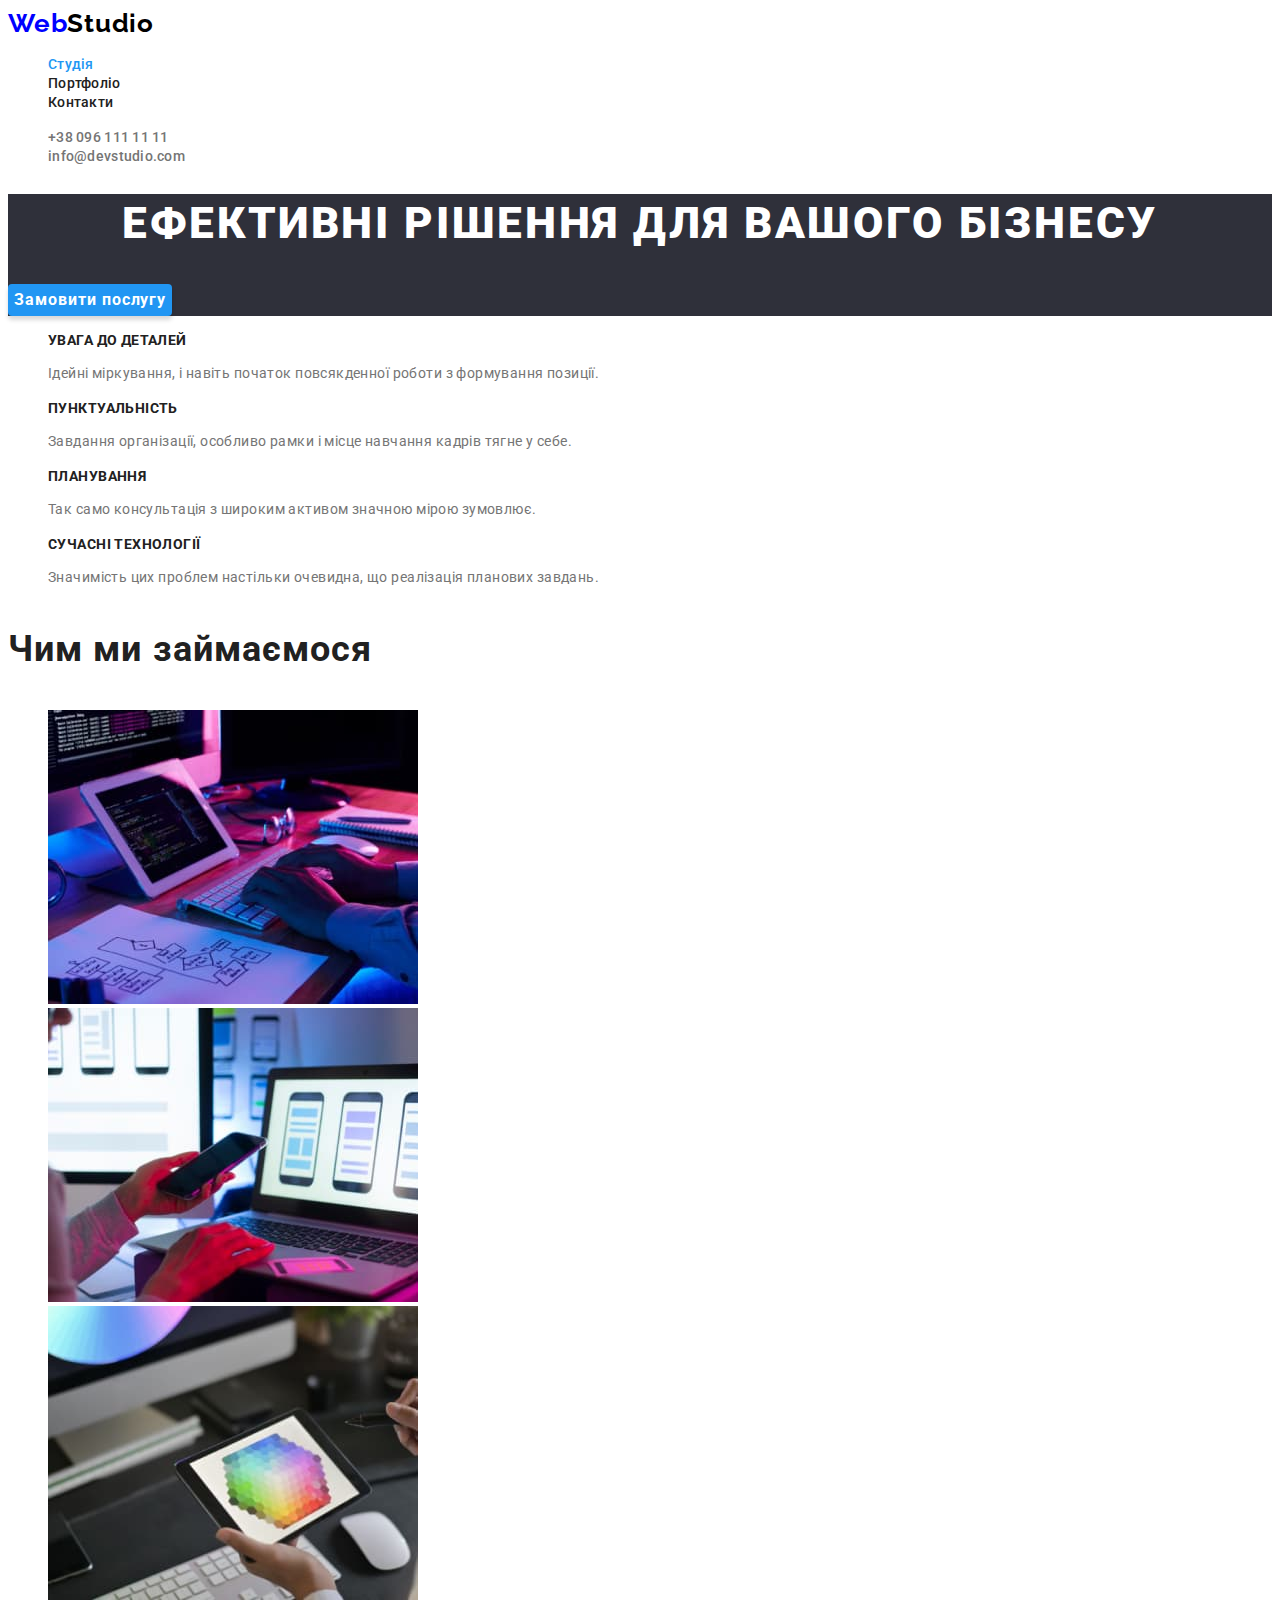
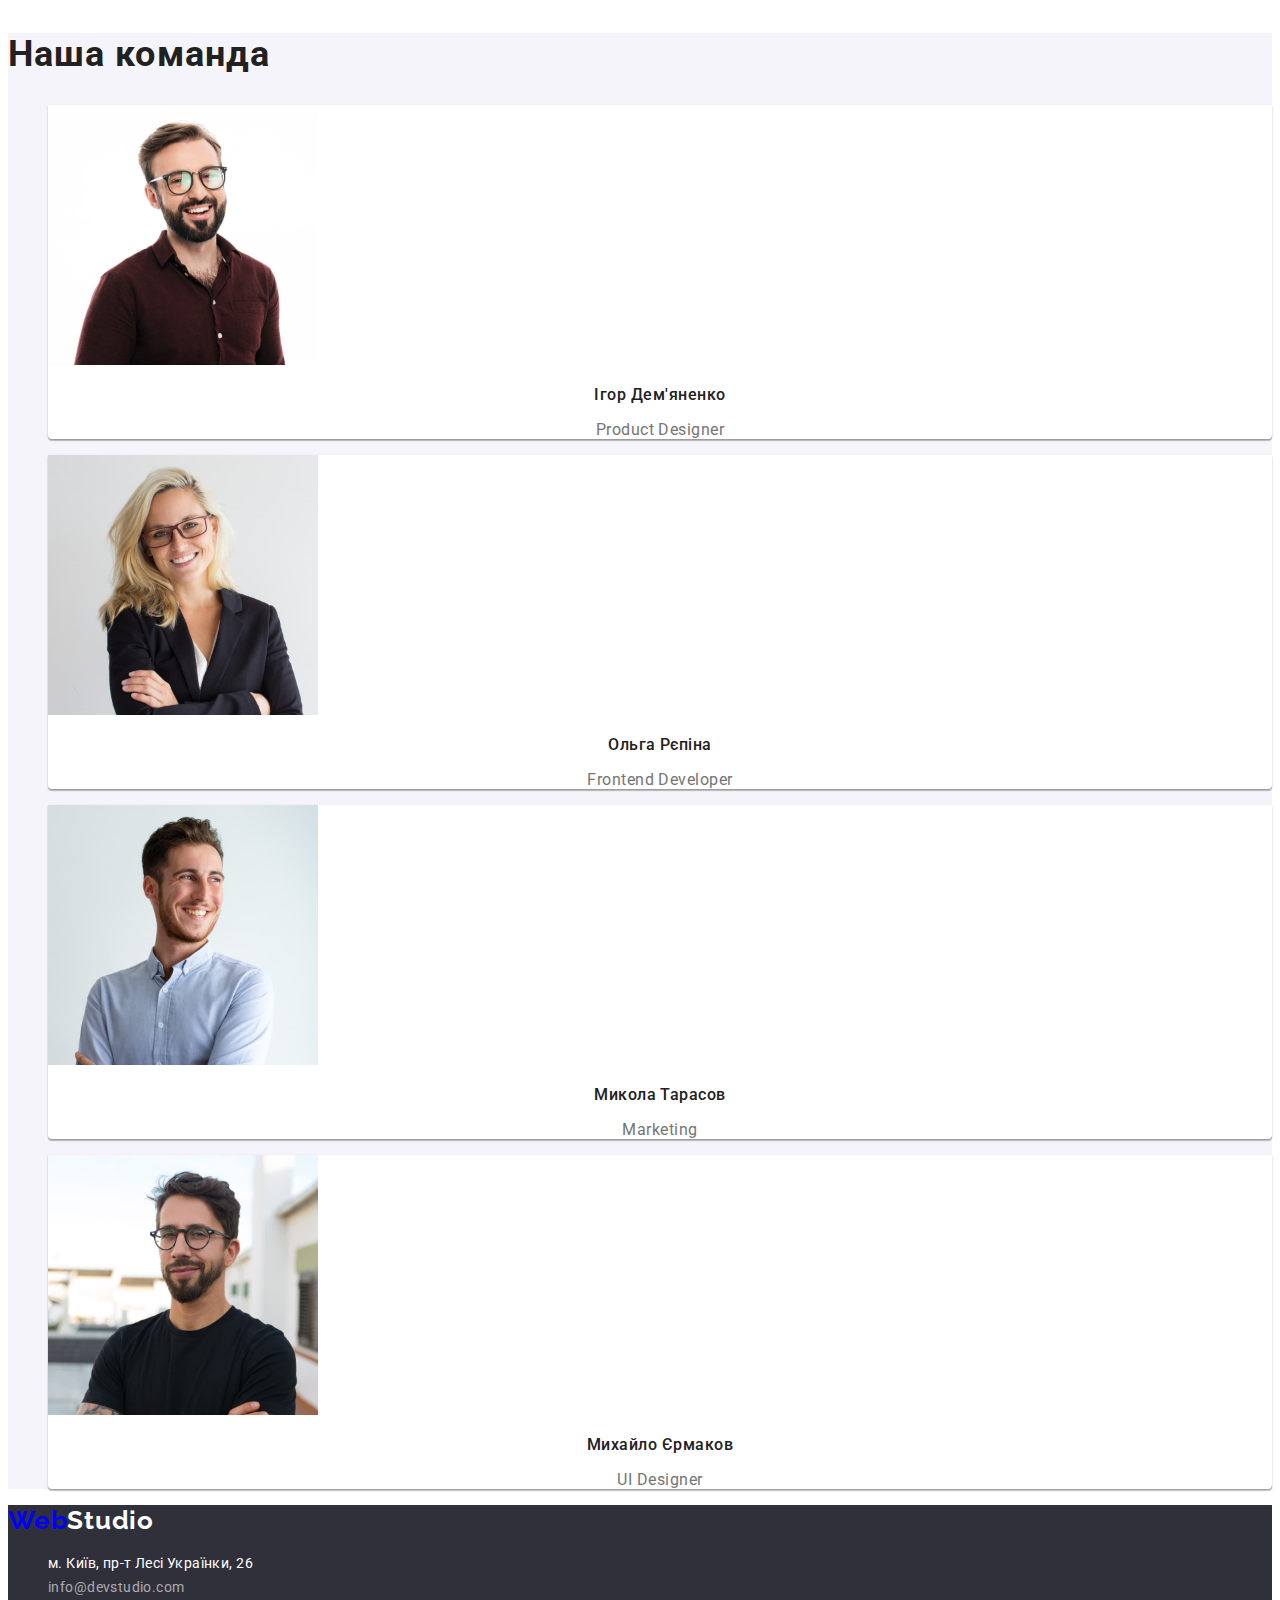
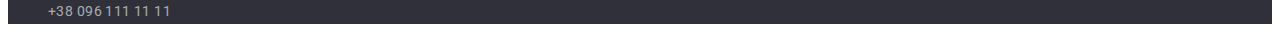
<file: index.html>
<!DOCTYPE html>
<html lang="uk">
<head>
    <meta charset="UTF-8">
    <meta http-equiv="X-UA-Compatible" content="IE=edge">
    <meta name="viewport" content="width=device-width, initial-scale=1.0">
    <title>Студія</title>
    <link rel="stylesheet" href="./CSS/styles.css">
    <link rel="preconnect" href="https://fonts.googleapis.com">
    <link rel="preconnect" href="https://fonts.gstatic.com" crossorigin>
    <link href="https://fonts.googleapis.com/css2?family=Raleway:wght@700&family=Roboto:wght@400;500;700;900&display=swap" rel="stylesheet">
</head>
<body>
    <header class="header">
        <a href="#" class="logo"> <span class="logo-web">Web</span>Studio</a>
        <nav>
            <ul class="list-nav">
                <li><a class="list-nav-link current" href="./index.html">Студія</a></li>
                <li><a class="list-nav-link" href="./portfolio.html">Портфоліо</a></li>
                <li><a class="list-nav-link" href="#">Контакти</a></li>
            </ul>
        </nav>
        <ul class="list-nav">
            <li><a class="list-contact" href="tel:+380961111111">+38 096 111 11 11</a></li>
            <li><a class="list-contact list-mail" href="mailto:info@devstudio.com">info@devstudio.com</a></li>
        </ul>
    </header>



    <main>
        <section class="sec-back">
            <h1 class="sec-front">Ефективні рішення для вашого бізнесу</h1>
            <button class="sec-button" type="button" >Замовити послугу</button>
        </section>
        <section>
            <h2 class="main-hide">Особливості</h2>
            <ul class="list-nav">
                <li>
                    <h3 class="main-list-titel">УВАГА ДО ДЕТАЛЕЙ</h3>
                    <p class="main-list-par">Ідейні міркування, і навіть початок повсякденної роботи з формування позиції.</p>
                </li>
                <li>
                    <h3 class="main-list-titel">ПУНКТУАЛЬНІСТЬ</h3>
                    <p class="main-list-par">Завдання організації, особливо рамки і місце навчання кадрів тягне у себе.</p>
                </li>
                <li>
                    <h3 class="main-list-titel">ПЛАНУВАННЯ</h3>
                    <p class="main-list-par">Так само консультація з широким активом значною мірою зумовлює.</p>
                </li>
                <li>
                    <h3 class="main-list-titel">СУЧАСНІ ТЕХНОЛОГІЇ</h3>
                    <p class="main-list-par">Значимість цих проблем настільки очевидна, що реалізація планових завдань.</p>
                </li>
            </ul>
        </section>
        <section>
            <h2 class="doing">Чим ми займаємося</h2>
            <ul class="list-nav">
                <li>
                    <img src="./images/box 1.jpg" alt="Coding" width="370">
                </li>
                <li>
                    <img src="./images/box 2.jpg" alt="Testing" width="370">
                </li>
                <li>
                    <img src="./images/box 3.jpg" alt="Designing" width="370">
                </li>
            </ul>
        </section>
        <section class="bck-ground">
            <h2 class="about-us">Наша команда</h2>
            <ul class="list-nav">
                <li class="last-list">
                    <img src="./images/img.jpg" alt="Ігор Дем'яненко" width="270" height="260"> 
                    <h3 class="about-person">Ігор Дем'яненко</h3>
                    <p class="about-work" lang="en">Product Designer</p>
                </li>
                <li class="last-list">
                    <img src="./images/img2.jpg" alt="Ольга Рєпіна" width="270" height="260">
                    <h3 class="about-person">Ольга Рєпіна</h3>
                    <p class="about-work" lang="en">Frontend Developer</p>
                </li>
                <li class="last-list">
                    <img src="./images/img3.jpg" alt="Микола Тарасов" width="270" height="260">
                    <h3 class="about-person">Микола Тарасов</h3>
                    <p class="about-work" lang="en">Marketing</p>
                </li>
                <li class="last-list">
                    <img src="./images/img4.jpg" alt="Михайло Єрмаков" width="270" height="260">
                    <h3 class="about-person">Михайло Єрмаков</h3>
                    <p class="about-work" lang="en">UI Designer</p>
                </li>
            </ul>
        </section>
    </main>

    <footer class="foot">
        <a href="#" class="foot-logo" lang="en"> <span class="logo-web">Web</span>Studio</a>
        <ul class="list-nav">
            <li>
                <a class="foot-list" href="https://goo.gl/maps/FaGYjTXJcdozZgpE8" target="_blank" rel="noopener noreferrer">м. Київ, пр-т Лесі Українки, 26</a>
            </li>
            <li>
                <a class="foot-info" href="mailto:info@devstudio.com">info@devstudio.com</a>
            </li>
            <li>
                <a class="foot-info" href="tel:++380961111111">+38 096 111 11 11</a>
            </li>
        </ul>
    </footer>
</body>
</html>
</file>
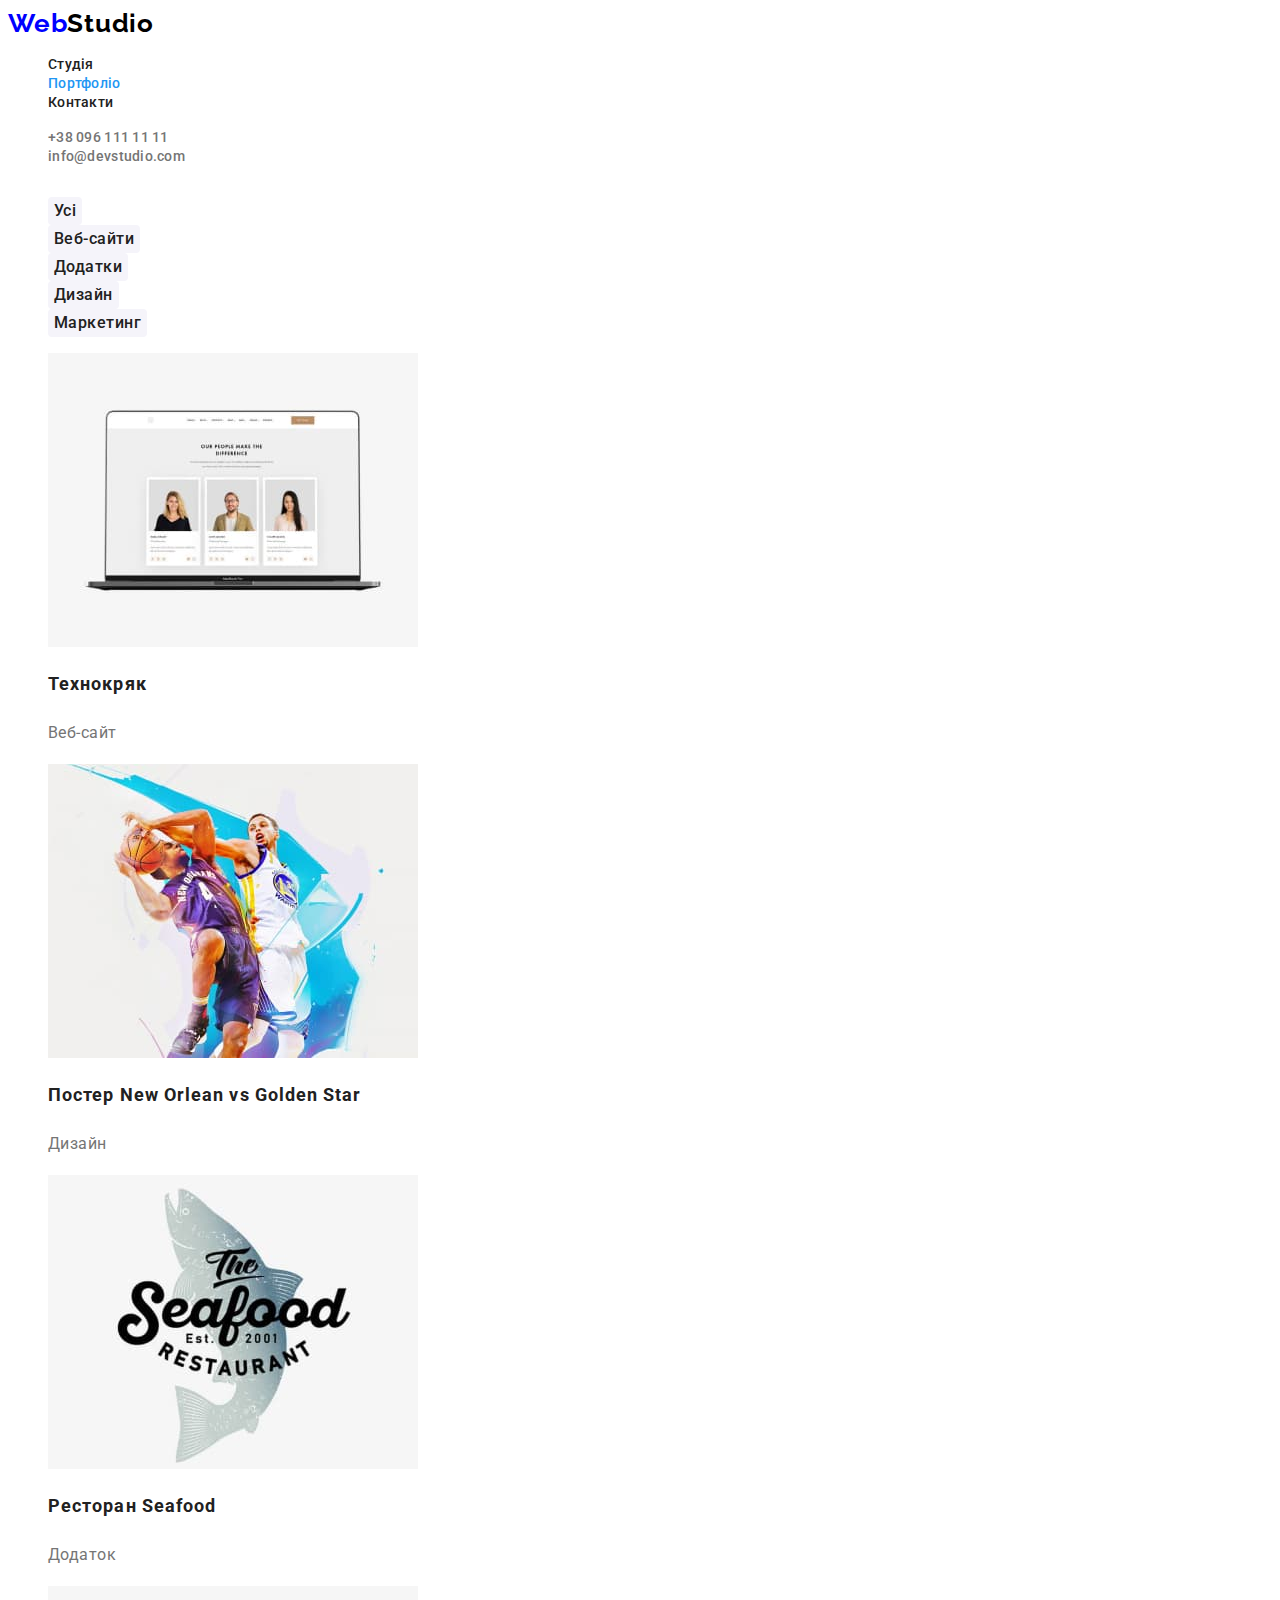
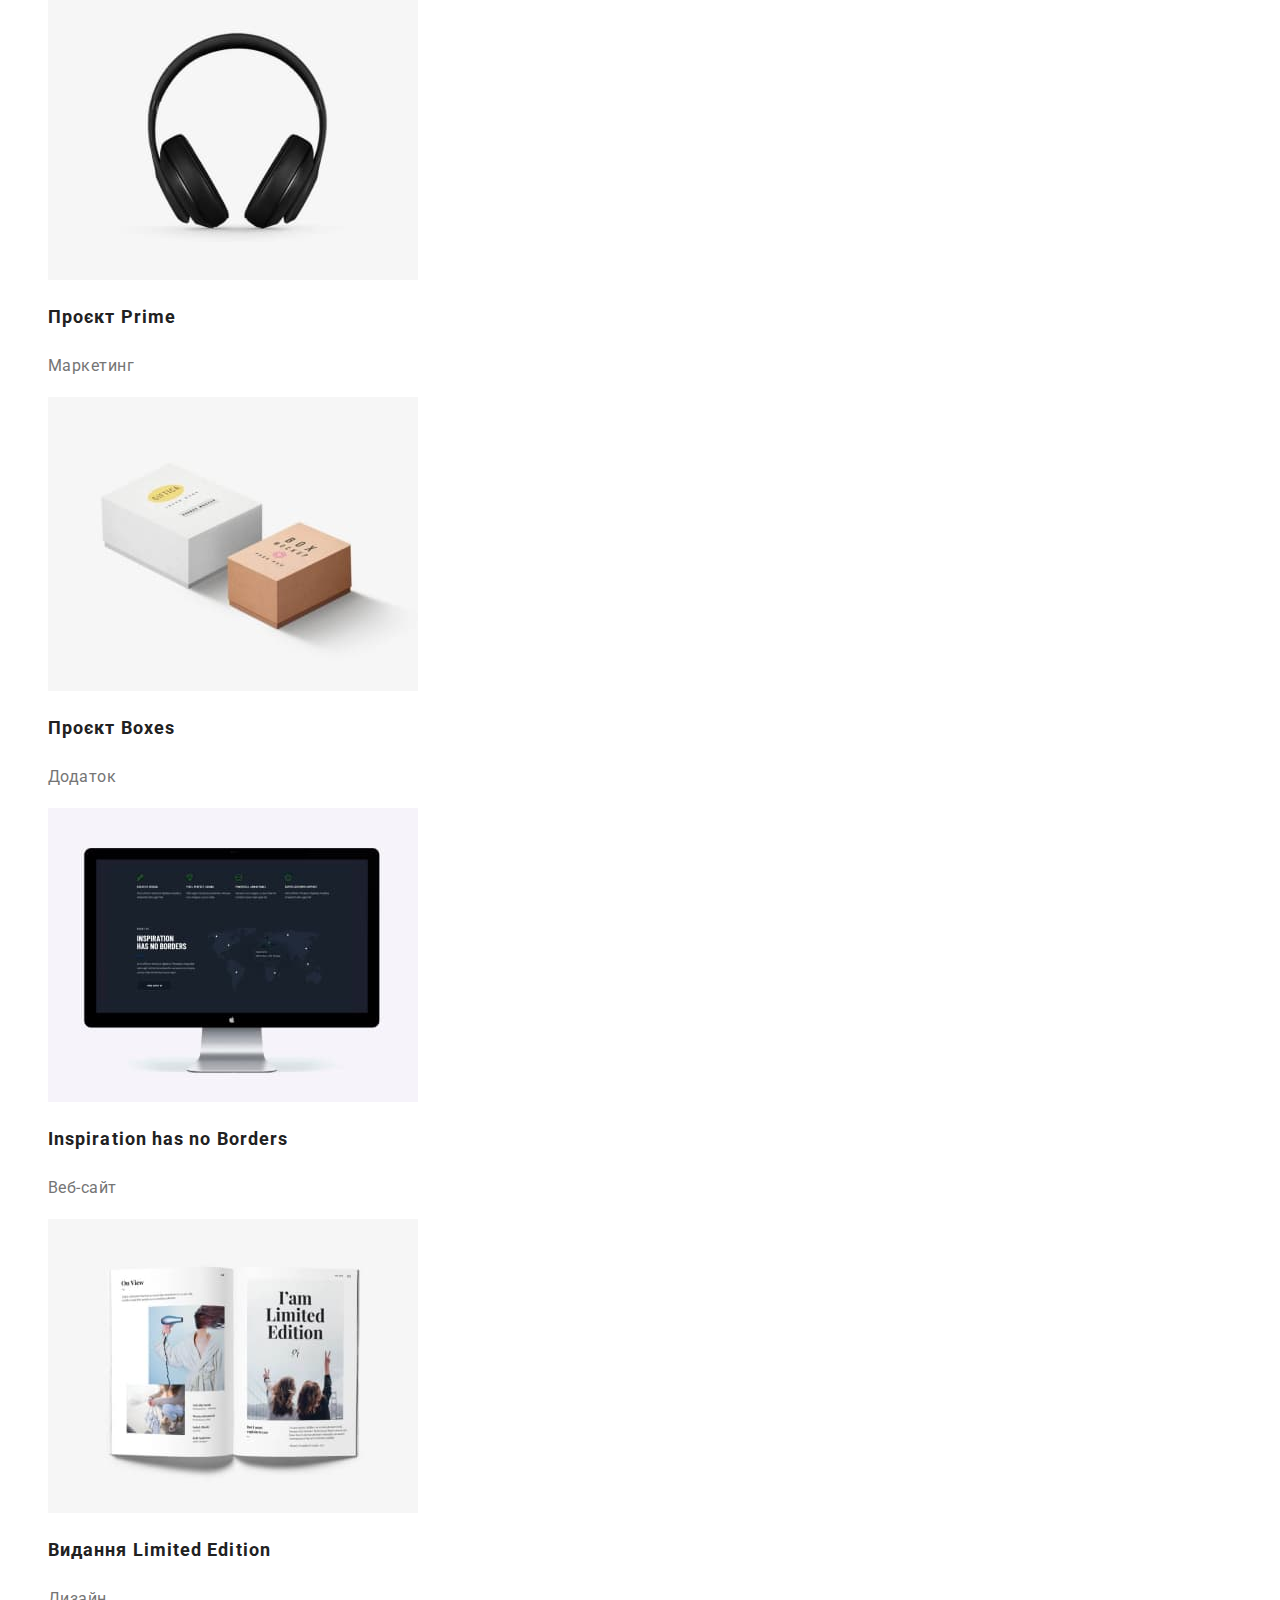
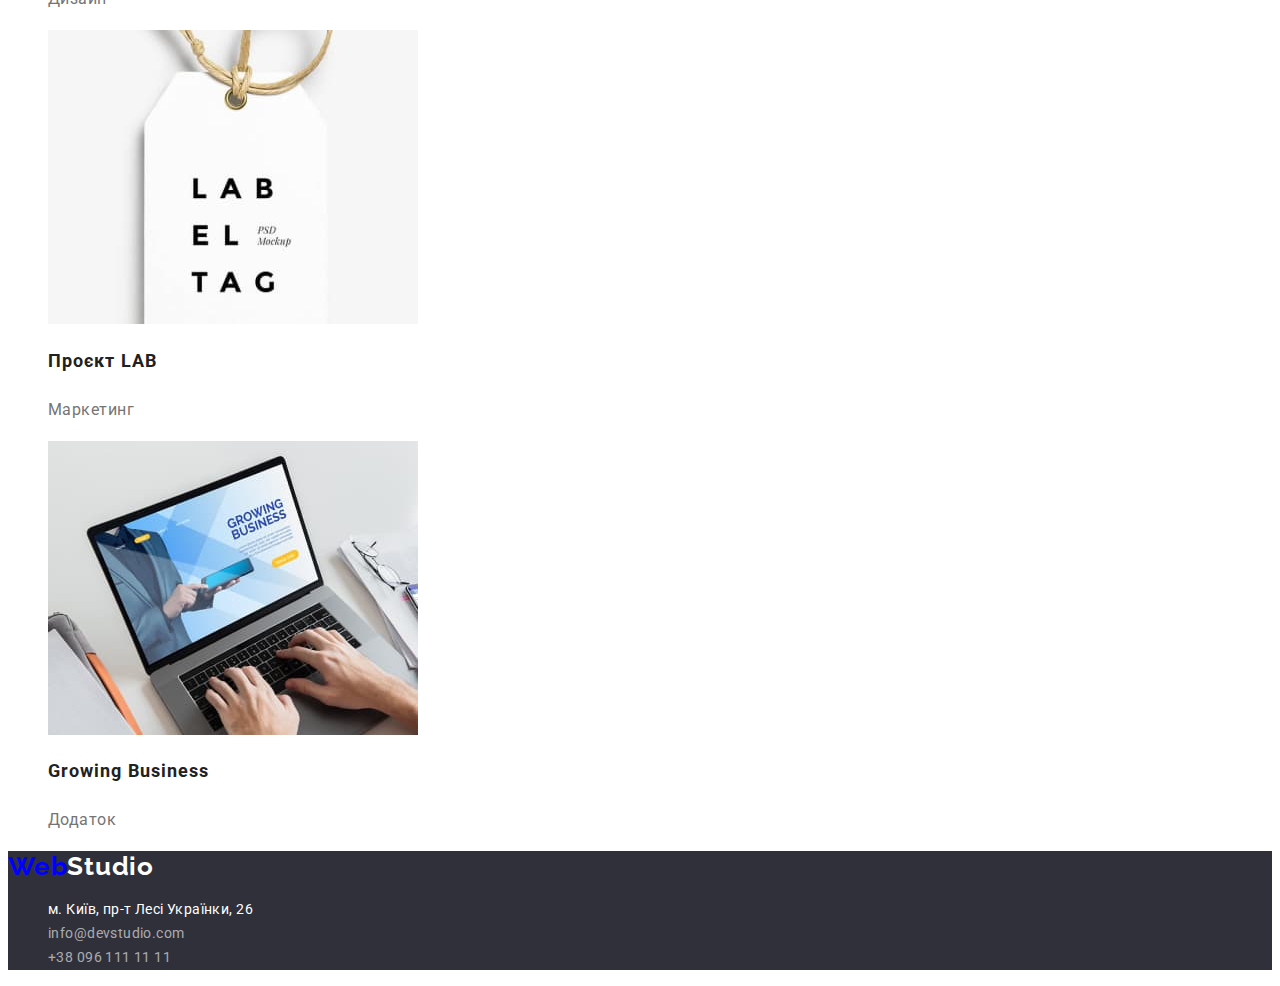
<file: portfolio.html>
<!DOCTYPE html>
<html lang="uk">
<head>
    <meta charset="UTF-8">
    <meta http-equiv="X-UA-Compatible" content="IE=edge">
    <meta name="viewport" content="width=device-width, initial-scale=1.0">
    <title>Портфоліо</title>
    <link rel="stylesheet" href="./CSS/styles.css">
    <link rel="preconnect" href="https://fonts.googleapis.com">
    <link rel="preconnect" href="https://fonts.gstatic.com" crossorigin>
    <link href="https://fonts.googleapis.com/css2?family=Raleway:wght@700&family=Roboto:wght@400;500;700;900&display=swap" rel="stylesheet">
</head>
<body>
    <header class="header">
        <h1 class="main-hide">Сторінка Портфоліо</h1>
        <a href="#" class="logo"> <span class="logo-web">Web</span>Studio</a>
        <nav>
            <ul class="list-nav">
                <li><a class="list-nav-link" href="./index.html">Студія</a></li>
                <li><a class="list-nav-link current" href="./portfolio.html">Портфоліо</a></li>
                <li><a class="list-nav-link" href="#">Контакти</a></li>
            </ul>
        </nav>
        <ul class="list-nav">
            <li><a class="list-contact" href="tel:+380961111111">+38 096 111 11 11</a></li>
            <li><a class="list-contact list-mail" href="mailto:info@devstudio.com">info@devstudio.com</a></li>
        </ul>
    </header>
    <main>
        <section>
            <h2 class="main-hide">Портфоліо</h2>
            <ul class="list-nav">
                <li><button class="sec-btn" type="button">Усі</button></li>
                <li><button class="sec-btn" type="button">Веб-сайти</button></li>
                <li><button class="sec-btn" type="button">Додатки</button></li>
                <li><button class="sec-btn" type="button">Дизайн</button></li>
                <li><button class="sec-btn" type="button">Маркетинг</button></li>
            </ul>
            <ul class="list-nav">
                <li> 
                    <img src="./images/img01.jpg" alt="Технокряк" width="370" height="294">
                    <h2 class="portfolio-done">Технокряк</h2>
                    <p class="portfolio-doing">Веб-сайт</p>
                </li>
                <li>
                    <img src="./images/img02.jpg" alt="Постер New Orlean vs Golden Star" width="370" height="294">
                    <h2 class="portfolio-done">Постер New Orlean vs Golden Star</h2>
                    <p class="portfolio-doing">Дизайн</p>
                </li>
                <li>
                    <img src="./images/img03.jpg" alt="Ресторан Seafood" width="370" height="294">
                    <h2 class="portfolio-done">Ресторан Seafood</h2>
                    <p class="portfolio-doing">Додаток</p>
                </li>
                <li>
                    <img src="./images/img04.jpg" alt="Проєкт Prime" width="370" height="294"> 
                    <h2 class="portfolio-done">Проєкт Prime</h2>
                    <p class="portfolio-doing">Маркетинг</p>
                </li>
                <li>
                    <img src="./images/img05.jpg" alt="Проєкт Boxes" width="370" height="294">
                    <h2 class="portfolio-done">Проєкт Boxes</h2>
                    <p class="portfolio-doing">Додаток</p>
                </li>
                <li>
                    <img src="./images/img06.jpg" alt="Inspiration has no Borders" width="370" height="294">
                    <h2 class="portfolio-done" lang="en">Inspiration has no Borders</h2>
                    <p class="portfolio-doing">Веб-сайт</p>
                </li>
                <li>
                    <img src="./images/img07.jpg" alt="Видання Limited Edition" width="370" height="294">
                    <h2 class="portfolio-done">Видання Limited Edition</h2>
                    <p class="portfolio-doing">Дизайн</p>
                </li>
                <li>
                    <img src="./images/img08.jpg" alt="Проєкт LAB" width="370" height="294">
                    <h2 class="portfolio-done">Проєкт LAB</h2>
                    <p class="portfolio-doing">Маркетинг</p>
                </li>
                <li>
                    <img src="./images/img09.jpg" alt="Growing Business" width="370" height="294">
                    <h2 class="portfolio-done" lang="en">Growing Business</h2>
                    <p class="portfolio-doing">Додаток</p>
                </li>
            </ul>
        </section>
    </main>
    <footer class="foot">
        <a href="#" class="foot-logo" lang="en"> <span class="logo-web">Web</span>Studio</a>
        <ul class="list-nav">
            <li>
                <a class="foot-list" href="https://goo.gl/maps/FaGYjTXJcdozZgpE8" target="_blank" rel="noopener noreferrer">м. Київ, пр-т Лесі Українки, 26</a>
            </li>
            <li>
                <a class="foot-info" href="mailto:info@devstudio.com">info@devstudio.com</a>
            </li>
            <li>
                <a class="foot-info" href="tel:++380961111111">+38 096 111 11 11</a>
            </li>
        </ul>
    </footer>
</body>
</html>
</file>
<file: CSS/styles.css>
:root{
    --color-black: #000000;
    --color-blue: blue;
    --color-nav-link: #212121;
    --color-light-blue: #2196F3;
    --color-gray: #757575;
    --back-ground: #2F303A;
    --color-white: #FFFFFF;
    --bck-ground: #F5F4FA;
    --color-btn: #188CE8;
}

body{
    font-family: "Roboto", sans-serif;
}

.logo, .logo-web{
    font-family: 'Raleway';
    font-style: normal;
    font-weight: 700;
    font-size: 26px;
    line-height: 1,1923;
    letter-spacing: 0.03em;
}

.logo{
    color: var(--color-black);
}
.logo-web{
    color: var(--color-blue);
}
.header a{
    text-decoration: none;
}

.list-nav-link{
    list-style: none;
    font-weight: 500;
    font-size: 14px;
    line-height: 1,1428;
    letter-spacing: 0.02em;
    color: var(--color-nav-link)
}

.list-nav{
    list-style: none;
}


.list-nav-link:hover,
.list-nav-link:focus,
.list-mail:hover,
.list-mail:focus{
    color:var(--color-light-blue);
}

.current{
    color: var(--color-light-blue);
}

.list-contact {
    font-weight: 500;
    font-size: 14px;
    line-height: 1.1428;
    letter-spacing: 0.02em;
    color: var(--color-gray)
}

.sec-back{
    background: var(--back-ground);
}
.sec-front{
    font-weight: 900;
    font-size: 44px;
    line-height: 1.3636;
    text-align: center;
    letter-spacing: 0.06em;
    text-transform: uppercase;
    color: var(--color-white);
}


.sec-button{
    font-family: "Roboto", sans-serif;
    font-weight: 700;
    font-size: 16px;
    line-height: 1.875;
    display: flex;
    align-items: center;
    text-align: center;
    letter-spacing: 0.06em;
    color: var(--color-white);
    border: none;
    background: var(--color-light-blue);
    box-shadow: 0px 4px 4px rgba(0, 0, 0, 0.15);
    border-radius: 4px;
    cursor: pointer;
}
.sec-button:hover,
.sec-button:focus{
    background-color: var(--color-btn);
}

.main-hide{
    font-size: 0;
}

.main-list-titel{
    font-weight: 700;
    font-size: 14px;
    line-height: 1.1428;
    letter-spacing: 0.03em;
    text-transform: uppercase;
    color: var(--color-nav-link);
}

.main-list-par{
    font-size: 14px;
    line-height: 1.7142;
    letter-spacing: 0.03em;
    color: var(--color-gray);
}

.doing{
    font-weight: 700;
    font-size: 36px;
    line-height: 1.6666;
    letter-spacing: 0.03em;
    color: var(--color-nav-link);
}

.about-us{
    font-weight: 700;
    font-size: 36px;
    line-height: 1.1666;
    letter-spacing: 0.03em;
    color: var(--color-nav-link);
}

.bck-ground{
    background: var(--bck-ground);
}

.last-list{
    background: var(--color-white);
    box-shadow: 0px 1px 3px rgba(0, 0, 0, 0.12), 0px 1px 1px rgba(0, 0, 0, 0.14), 0px 2px 1px rgba(0, 0, 0, 0.2);
    border-radius: 0px 0px 4px 4px;
}

.about-person{
    font-weight: 500;
    font-size: 16px;
    line-height: 1.1875;
    text-align: center;
    letter-spacing: 0.03em;
    color: var(--color-nav-link)
}

.about-work{
    font-size: 16px;
    line-height: 1.1875;
    text-align: center;
    letter-spacing: 0.03em;
    color: var(--color-gray);
}

.foot{
    background: var(--back-ground);
}

.foot-list:hover,
.foot-list:focus,
.foot-info:hover,
.foot-info:focus{
    color:var(--color-light-blue);
}

.foot-logo{
    font-family: 'Raleway';
    font-style: normal;
    font-weight: 700;
    font-size: 26px;
    line-height: 1.1923;
    letter-spacing: 0.03em;
    color: var(--color-white);
    text-decoration: none;
}

.foot-list{
    font-style: normal;
    font-size: 14px;
    line-height: 1.7142;
    letter-spacing: 0.03em;
    color: var(--color-white);
    text-decoration: none;
    
}


.foot-info{
    font-style: normal;
    font-size: 14px;
    line-height: 1.7142;
    letter-spacing: 0.03em;
    color: rgba(255, 255, 255, 0.6);
    text-decoration: none;
}    

.sec-btn{
    font-family: "Roboto", sans-serif;
    font-weight: 500;
    font-size: 16px;
    line-height: 1.625;
    text-align: center;
    letter-spacing: 0.03em;
    color: var(--color-nav-link);
    background: var(--bck-ground);
    border-radius: 4px;
    display: flex;
    align-items: center;
    border: none;
    cursor: pointer;
}

.sec-btn:hover,
.sec-btn:focus{
    background: var(--color-light-blue);    
    box-shadow: 0px 3px 1px rgba(0, 0, 0, 0.1), 0px 1px 2px rgba(0, 0, 0, 0.08), 0px 2px 2px rgba(0, 0, 0, 0.12);
    border-radius: 4px;
    color: var(--color-white);
}

.portfolio-done{
    font-weight: 700;
    font-size: 18px;
    line-height: 2;
    letter-spacing: 0.06em;
    color: var(--color-nav-link);
}

.portfolio-doing{
    font-size: 16px;
    line-height: 1.875;
    letter-spacing: 0.03em;
    color: var(--color-gray);
}
</file>
